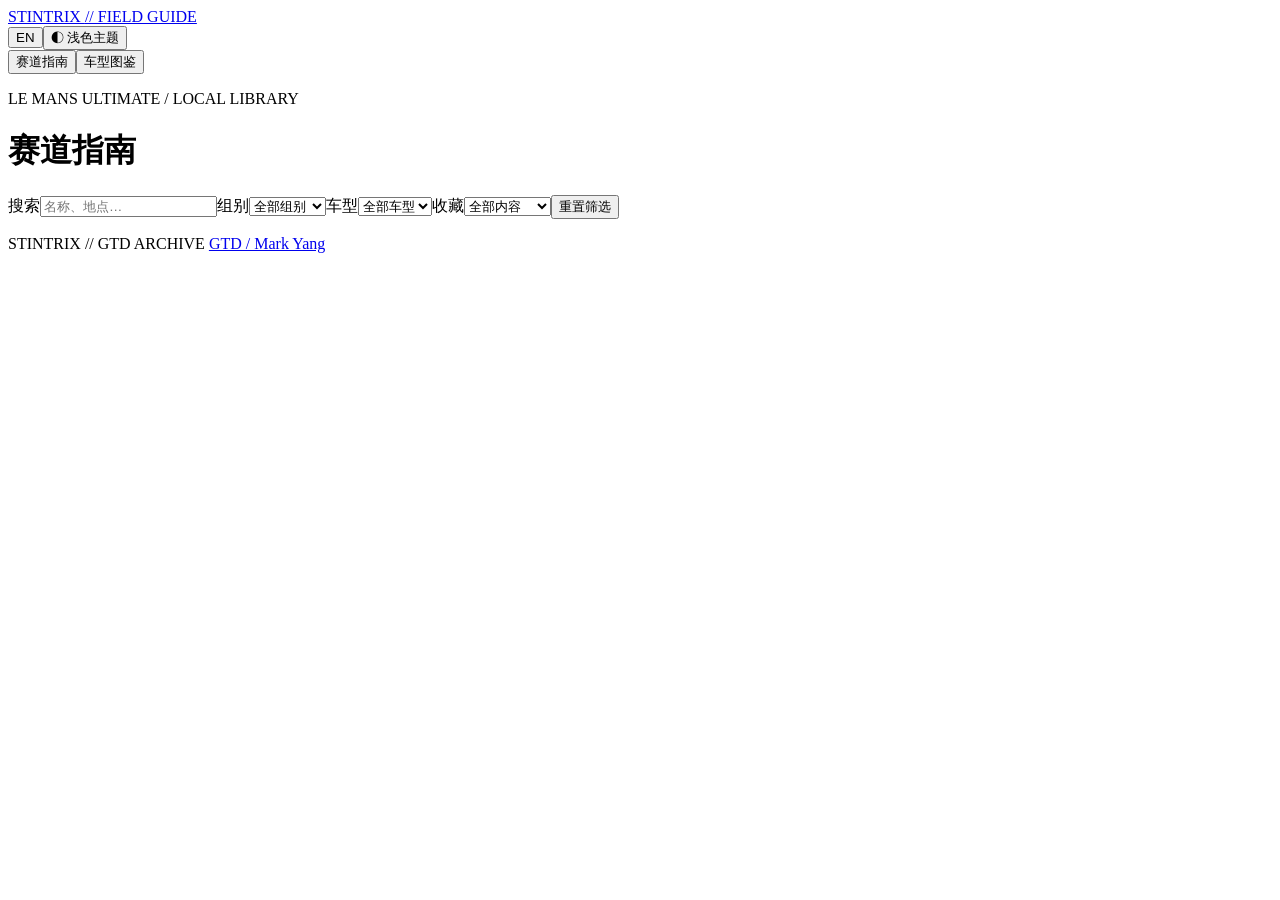
<file: src/guide/index.html>
<!doctype html>
<html lang="zh-CN" data-theme="dark"><head><meta charset="utf-8"><meta name="viewport" content="width=device-width,initial-scale=1"><title>Stintrix · 赛道指南 / 车型图鉴</title><style>/*GUIDE_CSS*/</style></head><body>
<header class="shell-header"><a class="brand" href="#view=tracks">STINTRIX <span>// FIELD GUIDE</span></a><div class="header-actions"><button id="language" type="button">EN</button><button id="theme" type="button">◐ 浅色主题</button></div></header>
<main><nav aria-label="资料分类"><button data-action="view" data-key="tracks">赛道指南</button><button data-action="view" data-key="cars">车型图鉴</button></nav>
<div class="hero"><p class="eyebrow">LE MANS ULTIMATE / LOCAL LIBRARY</p><h1 id="title">赛道指南</h1><p id="intro"></p><p id="version" class="muted"></p></div>
<section class="filters"><label><span id="search-label">搜索</span><input id="search" type="search" placeholder="名称、地点…" autocomplete="off"></label><label><span id="class-label">组别</span><select id="class"><option value="">全部组别</option><option>LMGT3</option><option>Hypercar</option></select></label><label><span id="car-label">车型</span><select id="car"><option value="">全部车型</option></select></label><label><span id="favorites-label">收藏</span><select id="favorites"><option value="">全部内容</option><option value="tracks">收藏的赛道</option><option value="cars">收藏的车型</option></select></label><button id="reset" type="button">重置筛选</button><p id="results" role="status" aria-live="polite"></p><p id="storage-note" role="status" hidden></p></section>
<section id="selection" class="selection" hidden><div id="selected"></div><div class="actions"><button id="compare" class="primary" type="button" disabled>并排对比</button><button id="clear" type="button">清空对比</button></div><p id="feedback" role="status" aria-live="polite"></p></section>
<div id="cards" class="cards"></div><p id="empty" class="empty" hidden>没有匹配的资料</p>
<footer>STINTRIX // GTD ARCHIVE <span id="attribution"></span><a href="https://github.com/MarkYang44/GTD" target="_blank" rel="noopener noreferrer">GTD / Mark Yang</a></footer></main>
<dialog id="comparison"><header><h2 id="compare-title">并排对比</h2><button id="close" type="button">关闭</button></header><div id="compare-grid" class="compare-grid"></div></dialog>
<script id="guide-data" type="application/json">/*GUIDE_DATA*/</script><script>window.StintrixGuidePalettes=/*GUIDE_PALETTES*/;</script><script>/*GUIDE_SCRIPT*/</script></body></html>
</file>
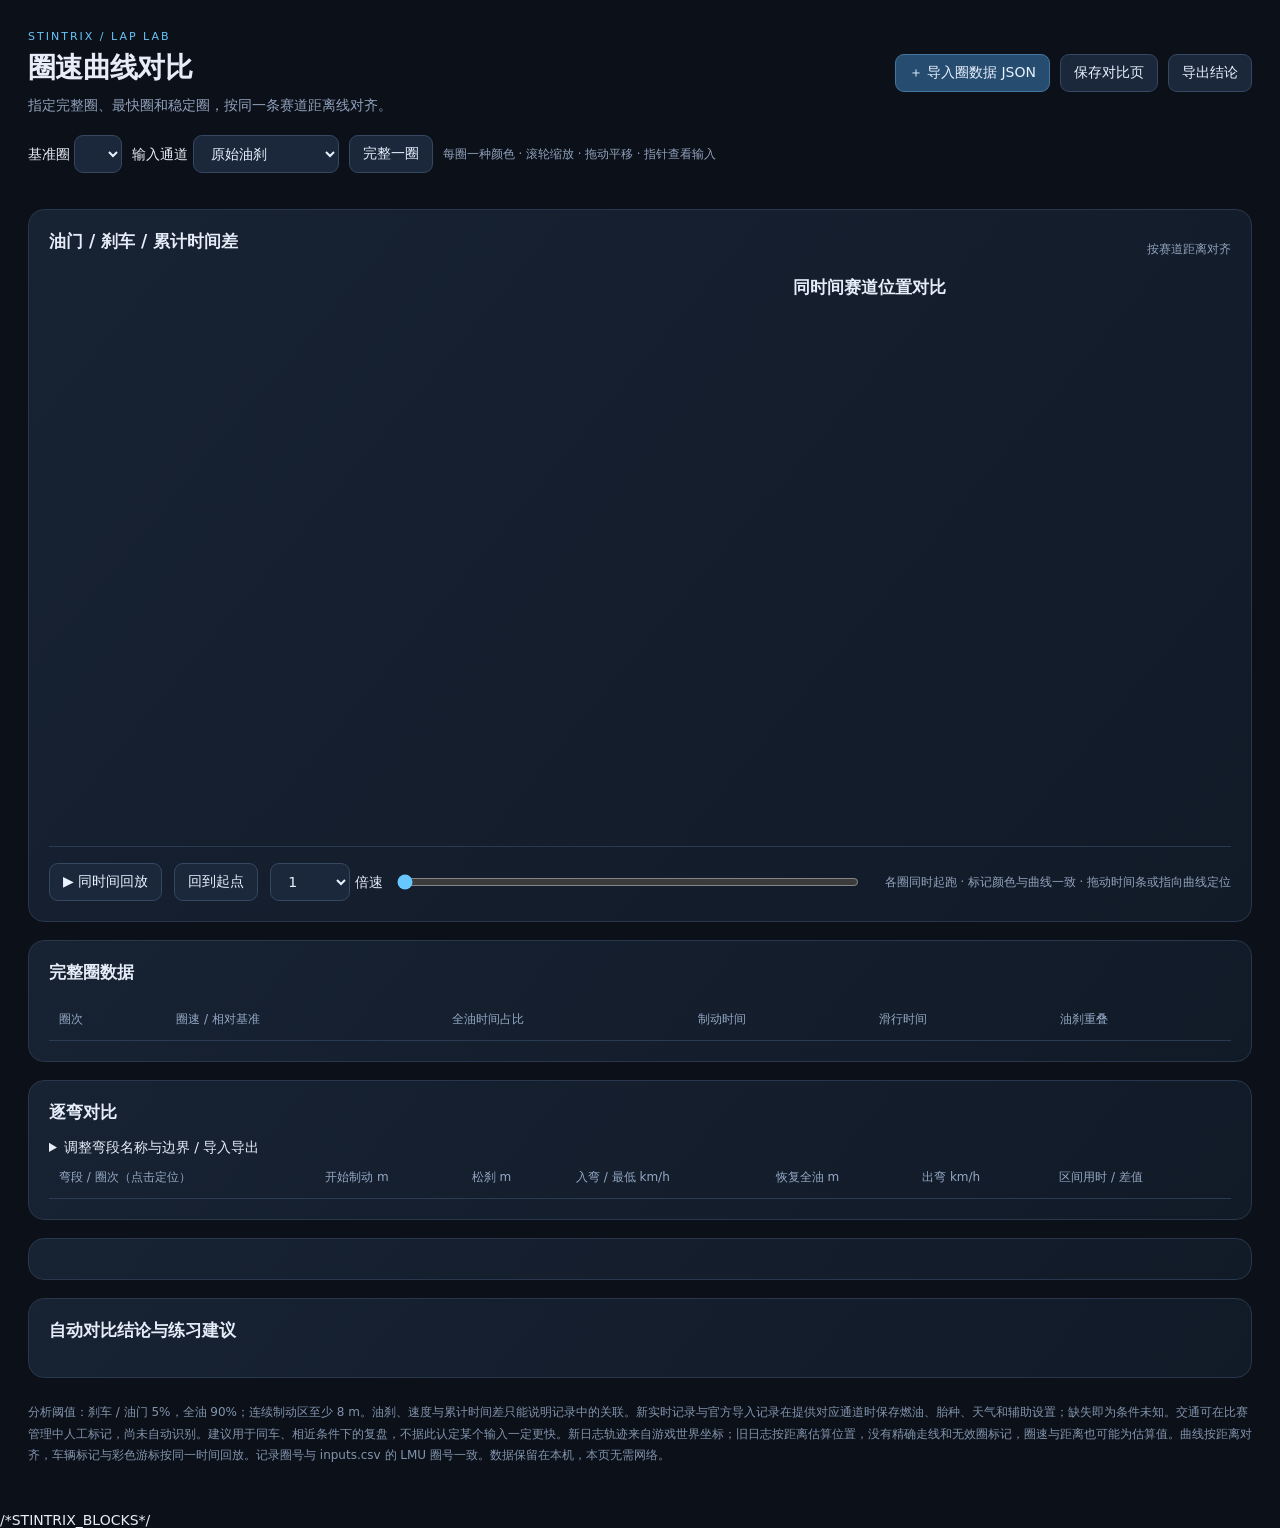
<file: src/compare.html>
<!doctype html>
<html lang="zh-CN">
<meta charset="utf-8"><meta name="viewport" content="width=device-width,initial-scale=1">
<title>Stintrix · 圈速曲线对比</title>
<script>/*INTERFACE_THEME_JS*/</script>
<style>
*{box-sizing:border-box}body{margin:0;background:#0b1019;color:#e6edf8;font:14px system-ui,"Microsoft YaHei",sans-serif}main{max-width:1480px;margin:auto;padding:30px 28px 45px}header{display:flex;align-items:center;justify-content:space-between;gap:20px}h1{font-size:28px;letter-spacing:-.7px;margin:6px 0 10px}h2{font-size:17px;margin:0 0 15px}p{line-height:1.8;margin:8px 0}small,.muted{color:#91a2bc}.eyebrow{font-size:11px;letter-spacing:2px;color:#68c4fa}button,select,.file-button{border:1px solid #354761;border-radius:9px;padding:9px 13px;background:#1b283b;color:#eaf2ff;font:inherit;cursor:pointer}button:hover,.file-button:hover{background:#283c55}button:disabled{opacity:.35;cursor:default}.primary{background:#264c70;border-color:#44769f}.actions,.toolbar{display:flex;gap:10px;align-items:center;flex-wrap:wrap}.toolbar{margin-top:20px}input[type=file]{position:absolute;width:1px;height:1px;opacity:0;pointer-events:none}input{accent-color:#67c7ff}.card{border:1px solid #28374b;border-radius:16px;background:linear-gradient(130deg,#172233,#111a27);padding:20px;margin-top:18px}.lap-list{display:grid;grid-template-columns:repeat(auto-fit,minmax(260px,1fr));gap:12px;margin-top:18px}.lap-card{border:1px solid #32425a;background:#141e2d;border-radius:12px;padding:14px;border-left:3px solid var(--lap)}.lap-title{font-size:15px;font-weight:650;display:flex;gap:8px;align-items:center}.lap-time{font-size:27px;font-weight:700;font-variant-numeric:tabular-nums;margin:8px 0}.tag{display:inline-block;border:1px solid #38516b;border-radius:6px;padding:2px 6px;font-size:11px;margin-right:5px}.positive{color:#ffab9c}.negative{color:#70e2bc}.chart-head{display:flex;justify-content:space-between;align-items:center;gap:12px;margin-bottom:8px}canvas{width:100%;height:510px;display:block;touch-action:none}#readout{min-height:42px;line-height:1.8;font-variant-numeric:tabular-nums}.warning{color:#f3c57f;background:#322919;border:1px solid #59452a;border-radius:9px;padding:10px 13px;margin-top:14px;line-height:1.7}.empty{padding:40px;text-align:center;color:#9faec4}table{width:100%;border-collapse:collapse;font-variant-numeric:tabular-nums}td,th{text-align:left;padding:12px 10px;border-bottom:1px solid #2b3b51}th{font-size:12px;color:#94a8c4;font-weight:500}.table-wrap{overflow:auto}.insight{border-left:3px solid var(--lap);padding-left:14px;margin:18px 0}.insight h3{font-size:15px;margin:0 0 8px}.insight li{line-height:1.8;margin:7px 0}footer{color:#8294ad;line-height:1.8;margin-top:24px;font-size:12px}a{color:#78c9fa}@media(max-width:700px){main{padding:18px 12px}header{display:block}h1{font-size:23px}.card{padding:14px}canvas{height:510px}.chart-head{align-items:flex-start}}
.map-calibration input[type=number]{background:#101a28;color:#eef4ff;border:1px solid #344660;border-radius:7px;padding:7px}#reference{max-width:100%}.toolbar>label{max-width:100%;min-width:0}.table-wrap{max-width:100%}</style>
<style>.chart-map{display:grid;grid-template-columns:minmax(0,1.65fr) minmax(300px,1fr);gap:22px}.map-pane h2{margin:0 0 8px}#track-map{height:360px}#map-mode,#map-source{font-size:12px;line-height:1.7;margin:6px 0 12px}#map-source{min-height:44px}.map-row{line-height:1.7;font-size:12px;margin:8px 0;font-variant-numeric:tabular-nums}.replay{display:flex;flex-wrap:wrap;gap:12px;align-items:center;margin-top:18px;padding-top:16px;border-top:1px solid #2a3a51}.replay input{min-width:160px;flex:1}#replay-time{font-variant-numeric:tabular-nums;font-size:12px;color:#a1b5cf}@media(max-width:1000px){.chart-map{grid-template-columns:1fr}}</style>
<main>
<header><div><div class="eyebrow">STINTRIX / LAP LAB</div><h1>圈速曲线对比</h1><div class="muted" id="context">指定完整圈、最快圈和稳定圈，按同一条赛道距离线对齐。</div></div>
<div class="actions"><label class="file-button primary" for="files">＋ 导入圈数据 JSON</label><input id="files" type="file" accept=".json" multiple><button id="save-page">保存对比页</button><button id="save-notes">导出结论</button></div></header>
<div class="toolbar"><label>基准圈 <select id="reference"></select></label><label>输入通道 <select id="channel"><option value="raw">原始油刹</option><option value="filtered">游戏过滤后油刹</option></select></label><button id="reset">完整一圈</button><small>每圈一种颜色 · 滚轮缩放 · 拖动平移 · 指针查看输入</small></div>
<div id="message" role="status"></div><div id="laps" class="lap-list"></div>
<section class="card"><div class="chart-head"><h2>油门 / 刹车 / 累计时间差</h2><small id="axis-note">按赛道距离对齐</small></div><div class="chart-map"><div><canvas id="chart"></canvas><div id="readout" class="muted"></div></div><aside class="map-pane"><h2>同时间赛道位置对比</h2><div id="map-mode" class="muted"></div><canvas id="track-map" aria-label="各圈车辆位置与领先距离"></canvas><div id="map-states"></div><div id="map-source" class="muted"></div></aside></div><div class="replay"><button id="replay-play">▶ 同时间回放</button><button id="replay-start">回到起点</button><label><select id="replay-speed"><option>0.25</option><option>0.5</option><option selected>1</option><option>2</option><option>4</option></select> 倍速</label><input id="replay-seek" type="range" min="0" max="1" value="0" step="0.001"><span id="replay-time"></span><small>各圈同时起跑 · 标记颜色与曲线一致 · 拖动时间条或指向曲线定位</small></div></section>
<section class="card"><h2>完整圈数据</h2><div class="table-wrap"><table><thead><tr><th>圈次</th><th>圈速 / 相对基准</th><th>全油时间占比</th><th>制动时间</th><th>滑行时间</th><th>油刹重叠</th></tr></thead><tbody id="metrics"></tbody></table></div></section>
<section class="card"><h2>逐弯对比</h2><p class="muted" id="corner-source"></p><details><summary>调整弯段名称与边界 / 导入导出</summary><p class="muted">自动编号不是官方弯号。单位为米，按顺序且不重叠，满足 start &lt; apex &lt; end。可改成自己的弯名。</p><textarea id="corner-editor" aria-label="弯段定义 JSON" style="width:100%;height:145px;background:#101a28;color:#dce6f7;border:1px solid #344660;border-radius:8px"></textarea><div class="toolbar"><button id="corner-apply">应用弯段</button><button id="corner-auto">恢复自动识别</button><button id="corner-export">导出弯段</button><label class="file-button" for="corner-file">导入弯段</label><input id="corner-file" type="file" accept=".json"></div><p id="corner-error" class="muted"></p></details><div class="table-wrap"><table><thead><tr><th>弯段 / 圈次（点击定位）</th><th>开始制动 m</th><th>松刹 m</th><th>入弯 / 最低 km/h</th><th>恢复全油 m</th><th>出弯 km/h</th><th>区间用时 / 差值</th></tr></thead><tbody id="corner-metrics"></tbody></table></div></section>
<section class="card" id="vehicle-panel"></section>
<section class="card"><h2>自动对比结论与练习建议</h2><div id="insights"></div></section>
<footer>分析阈值：刹车 / 油门 5%，全油 90%；连续制动区至少 8 m。油刹、速度与累计时间差只能说明记录中的关联。新实时记录与官方导入记录在提供对应通道时保存燃油、胎种、天气和辅助设置；缺失即为条件未知。交通可在比赛管理中人工标记，尚未自动识别。建议用于同车、相近条件下的复盘，不据此认定某个输入一定更快。新日志轨迹来自游戏世界坐标；旧日志按距离估算位置，没有精确走线和无效圈标记，圈速与距离也可能为估算值。曲线按距离对齐，车辆标记与彩色游标按同一时间回放。记录圈号与 inputs.csv 的 LMU 圈号一致。数据保留在本机，本页无需网络。</footer>
</main>
/*STINTRIX_BLOCKS*/
<script type="module" data-stintrix-main>
/*DATA_VIEW_JS*/
/*TRACK_VIEW_JS*/
/*VEHICLE_VIEW_JS*/
const initial=/*LAP_DATA*/null;
const palette=['#69b8ff','#ffb86b','#c99aff','#67e3bc','#f28cb3','#f2db73'];
const columns=['distance_m','lap_time_s','throttle','brake','filtered_throttle','filtered_brake','speed_kmh'];
const $=s=>document.querySelector(s),canvas=$('#chart'),ctx=canvas.getContext('2d'),back=document.createElement('canvas'),bg=back.getContext('2d');
let laps=[],chosen=new Set(),referenceId='',left=0,right=1,cursor=null,drag=null,notes='',analysisCache=new Map(),framePending=false;
let replayTime=0,replayMax=1,replayPlaying=false,replayTick=0,cornerDefinitions=null,cornerKey='',cornerSections=[];
const trackView=new InputScopeTrack.View($('#track-map'),$('#map-mode'),$('#map-source'));
const vehicleView=new InputScopeVehicle.View($('#vehicle-panel'),d=>{if(!base())return;replayPlaying=false;$('#replay-play').textContent='▶ 同时间回放';replayTime=valueAt(base(),d)[1];drawCursor()});
const minute=t=>Math.floor(t/60)+':'+(t%60).toFixed(3).padStart(6,'0');
const label=v=>'第 '+v.lap.number+' 圈 · '+v.session.vehicle;
const day=v=>(v.session.started_utc||'未知时间').replace('T',' ').replace(/\.\d+.*$/,' UTC');
function validateLap(v){
 if(!v||v.format!=='inputscope.fastest-lap'||v.version!==1||!v.session||!v.lap||JSON.stringify(v.data_columns)!==JSON.stringify(columns))throw Error('不是支持的 InputScope 圈数据文件');
 if(!Number.isInteger(v.lap.number)||v.lap.number<0||!Number.isInteger(v.lap.sample_count)||v.lap.sample_count<3||!Number.isFinite(v.lap.time_s)||v.lap.time_s<=0||!Number.isFinite(v.lap.track_length_m)||v.lap.track_length_m<=100||!Array.isArray(v.data)||v.data.length<3||v.data.length>2000000)throw Error('圈速、距离或采样数据无效');
 let t=-1,d=-1;
 for(const r of v.data){if(!Array.isArray(r)||r.length!==7||!r.every(Number.isFinite)||r[0]<d||r[1]<=t||r[0]<0||r[0]>v.lap.track_length_m+.1||r[1]>v.lap.time_s+.1||r.slice(2,6).some(x=>x<-.01||x>1.01)||r[6]<0)throw Error('采样值或顺序无效');d=r[0];t=r[1]}
 if(v.data[0][0]>.1||v.data[0][1]>.001||Math.abs(v.data.at(-1)[0]-v.lap.track_length_m)>.1||Math.abs(v.data.at(-1)[1]-v.lap.time_s)>.001)throw Error('缺少完整圈边界');
 if(v.trajectory!=null){const p=v.trajectory;if(JSON.stringify(p.columns)!==JSON.stringify(['lap_time_s','distance_m','world_x_m','world_z_m'])||!Array.isArray(p.points)||p.points.length<3||p.points.length>500000)throw Error('赛道坐标格式无效');let time=-1,distance=-1;for(const r of p.points){if(!Array.isArray(r)||r.length!==4||!r.every(Number.isFinite)||r[0]<=time||r[0]<0||r[0]>v.lap.time_s+.001||r[1]<distance||r[1]<0||r[1]>v.lap.track_length_m+.1||Math.abs(r[2])>(p.source==='gps_mercator_m'?2.1e7:1e7)||Math.abs(r[3])>(p.source==='gps_mercator_m'?2.1e7:1e7))throw Error('赛道坐标或时间顺序无效');time=r[0];distance=r[1]}}
 InputScopeVehicle.validate(v.vehicle_telemetry);
 v.id=String(v.id||v.session.started_utc+':'+v.lap.number);
 for(const k of ['track','vehicle','driver','started_utc'])v.session[k]=String(v.session[k]||'未知').slice(0,200);
 return v;
}
function addLap(v){v=validateLap(v);const old=laps.find(x=>x.id===v.id);if(old)return false;if(laps.length>=6)throw Error('一次最多对比 6 圈；重新打开页面可重选文件');laps.push(v);chosen.add(v.id);return true}
function compatible(a,b){return a.session.track.trim().toLowerCase()===b.session.track.trim().toLowerCase()&&Math.abs(a.lap.track_length_m-b.lap.track_length_m)<=Math.max(30,b.lap.track_length_m*.01)}
function base(){return laps.find(v=>v.id===referenceId)}
function visible(){const b=base();return b?laps.filter(v=>chosen.has(v.id)&&compatible(v,b)):[]}
function color(v){
 const light=['#256897','#995321','#755091','#157448','#9e4069','#78711e'];
 return (globalThis.StintrixTheme?.mode==='light'?light:palette)[laps.indexOf(v)%palette.length];
}
function valueAtTime(v,t){const data=v.data,target=Math.max(0,Math.min(v.lap.time_s,t));let lo=0,hi=data.length-1;while(lo<hi){const m=(lo+hi)>>1;if(data[m][1]<target)lo=m+1;else hi=m}if(!lo)return data[0];const a=data[lo-1],b=data[lo],f=(target-a[1])/Math.max(1e-9,b[1]-a[1]);return a.map((x,k)=>x+(b[k]-x)*f)}
function valueAt(v,d){
 const data=v.data,L=base()?.lap.track_length_m||v.lap.track_length_m,target=d/L*v.lap.track_length_m;
 let lo=0,hi=data.length-1;while(lo<hi){const m=(lo+hi)>>1;if(data[m][0]<target)lo=m+1;else hi=m}
 if(lo===0)return data[0];const a=data[lo-1],b=data[lo],f=Math.max(0,Math.min(1,(target-a[0])/Math.max(.000001,b[0]-a[0])));
 return a.map((x,k)=>x+(b[k]-x)*f);
}
function metrics(v){
 const offset=$('#channel').value==='raw'?2:4,m={full:0,brake:0,coast:0,overlap:0};
 for(let i=0;i<v.data.length-1;i++){const r=v.data[i],dt=v.data[i+1][1]-r[1];if(r[offset]>=.9)m.full+=dt;if(r[offset+1]>=.05)m.brake+=dt;if(r[offset]<.05&&r[offset+1]<.05)m.coast+=dt;if(r[offset]>=.05&&r[offset+1]>=.05)m.overlap+=dt}
 return m;
}
function grid(v){
 const key=v.id+'|'+referenceId+'|'+$('#channel').value;if(analysisCache.has(key))return analysisCache.get(key);
 const L=base().lap.track_length_m,offset=$('#channel').value==='raw'?2:4,step=Math.max(2,L/12000),points=[];
 for(let d=0;d<L;d+=step){const r=valueAt(v,d);points.push({d:d,t:r[1],throttle:r[offset],brake:r[offset+1],speed:r[6]})}
 const r=valueAt(v,L);points.push({d:L,t:r[1],throttle:r[offset],brake:r[offset+1],speed:r[6]});
 const events=[];let current=null;
 for(let i=0;i<points.length;i++){const p=points[i];if(p.brake>=.05){if(!current)current={start:p.d,end:p.d,peak:p.brake};current.end=p.d;current.peak=Math.max(current.peak,p.brake)}else if(current){if(current.end-current.start>=8){current.release=p.d;current.endIndex=i;events.push(current)}current=null}}
 if(current&&current.end-current.start>=8){current.release=L;current.endIndex=points.length-1;events.push(current)}
 for(let i=0;i<events.length;i++){const e=events[i],limit=events[i+1]?.start||L;e.full=null;
  for(let j=e.endIndex;j<points.length&&points[j].d<limit;j++){if(points[j].throttle>=.9&&j+5<points.length&&points.slice(j,j+6).every(p=>p.throttle>=.9)){e.full=points[j].d;break}}}
 const result={points:points,events:events};analysisCache.set(key,result);return result;
}
function cornerStorageKey(){const b=base();return b?'inputscope.corners.v1.'+b.session.track.toLowerCase()+'.'+Math.round(b.lap.track_length_m):''}
function loadCorners(){const b=base();if(!b){cornerSections=[];return}const key=cornerStorageKey();if(key!==cornerKey){cornerKey=key;cornerDefinitions=null;try{const value=JSON.parse(localStorage.getItem(key));if(value)cornerDefinitions=InputScopeLab.validateCorners(value,b.lap.track_length_m)}catch{}}
 cornerSections=cornerDefinitions||InputScopeLab.corners(b,InputScopeTrack.official(b.session.track,b.lap.track_length_m),grid(b).events);
}
function cornerMeasurement(v,c){return InputScopeLab.measure(v,c,(lap,d)=>[d,...valueAt(lap,d).slice(1)],$('#channel').value==='raw'?2:4)}
function seekDistance(d,c=null){const b=base();if(!b)return;replayPlaying=false;$('#replay-play').textContent='▶ 同时间回放';replayTime=valueAt(b,d)[1];cursor=d;if(c){left=Math.max(0,c.start-15);right=Math.min(b.lap.track_length_m,c.end+15)}trackView.selectedCorner=c;trackView.key='';drawBackground();drawCursor()}
trackView.onSeekDistance=d=>seekDistance(d);
function fillCorners(){const b=base(),table=$('#corner-metrics');table.replaceChildren();$('#corner-editor').value=JSON.stringify(cornerSections.map(({name,start,apex,end})=>({name,start:Math.round(start),apex:Math.round(apex),end:Math.round(end)})),null,2);
 $('#corner-source').textContent=!cornerSections.length?'没有足够的轨迹或制动区信息，可手动定义弯段。':cornerDefinitions?'手动弯段 · 点击行可联动地图和曲线。':cornerSections[0].source==='trajectory'?'按实测走线转向曲率自动识别弯段；起点包含进弯制动，终点为下一弯之间的距离中点。':'按轮廓估算弯段或制动区识别；边界和弯心建议手动校准。';
 if(!b)return;const format=x=>x===null?'—':x.toFixed(0);
 for(const c of cornerSections){const ref=cornerMeasurement(b,c);for(const v of visible()){const m=cornerMeasurement(v,c),tr=document.createElement('tr');tr.style.cursor='pointer';tr.dataset.corner=c.name;tr.title='定位到 '+c.name;tr.onclick=()=>seekDistance(c.apex,c);const texts=[c.name+' · 第 '+v.lap.number+' 圈',format(m.brake),format(m.release),m.entry.toFixed(1)+' / '+m.minimum.toFixed(1),format(m.full),m.exit.toFixed(1),m.time.toFixed(3)+' s / '+(v.id===b.id?'基准':(m.time-ref.time>=0?'+':'')+(m.time-ref.time).toFixed(3)+' s')];texts.forEach((text,i)=>{const td=document.createElement('td');td.textContent=text;if(!i)td.style.color=color(v);tr.append(td)});table.append(tr)}}
}
function applyCorners(value){cornerDefinitions=InputScopeLab.validateCorners(value,base().lap.track_length_m);try{localStorage.setItem(cornerStorageKey(),JSON.stringify(cornerDefinitions))}catch{}refresh();$('#corner-error').textContent='弯段已保存到本机浏览器；导出文件可跨浏览器使用。'}
$('#corner-apply').onclick=()=>{try{applyCorners(JSON.parse($('#corner-editor').value))}catch(e){$('#corner-error').textContent=e.message}};
$('#corner-auto').onclick=()=>{cornerDefinitions=null;try{localStorage.removeItem(cornerStorageKey())}catch{}refresh();$('#corner-error').textContent='已恢复自动弯段'};
$('#corner-export').onclick=()=>download('InputScope_corners.json','application/json',JSON.stringify({format:'inputscope.corners',track:base().session.track,length_m:base().lap.track_length_m,corners:cornerSections.map(({name,start,apex,end})=>({name,start,apex,end}))},null,2));
$('#corner-file').onchange=async e=>{try{const v=JSON.parse(await e.target.files[0].text());if(v.format!=='inputscope.corners'||v.track.toLowerCase()!==base().session.track.toLowerCase()||Math.abs(v.length_m-base().lap.track_length_m)>1)throw Error('弯段文件与当前赛道布局不匹配');applyCorners(v.corners)}catch(error){$('#corner-error').textContent=error.message}e.target.value=''};
function segmentTime(v,a,b){return valueAt(v,b)[1]-valueAt(v,a)[1]}
function compareNotes(v,b){
 const delta=v.lap.time_s-b.lap.time_s,out=[];
 out.push('第 '+v.lap.number+' 圈（'+day(v)+'）相对基准 '+(delta>=0?'慢 ':'快 ')+Math.abs(delta).toFixed(3)+' s。');
 if(v.session.vehicle!==b.session.vehicle){out.push('车辆不同：仅展示曲线与时间差，不生成驾驶改进建议。');return out}
 if(v.lap.lap_invalidated||b.lap.lap_invalidated||v.lap.in_pits||b.lap.in_pits){out.push('至少一圈带有无效或进站标记：仅展示完整记录的曲线、地图和数值差异，不生成驾驶改进建议。');return out}
 if(v.lap.validity!=='verified'||b.lap.validity!=='verified')out.push('至少一圈来自旧记录，游戏有效性未验证；圈速和制动点比较需结合原始复盘。');
 const conditions=[],a=v.native_context?.channels,z=b.native_context?.channels,unknown=[];
 const rules={fuel_l:[2,'起始燃油'],tyre_compound:[0,'胎种'],track_temp_c:[5,'赛道温度'],wetness:[.1,'湿度'],tc_level:[0,'TC 级别'],abs_level:[0,'ABS 级别']};
 for(const [k,[t,label]] of Object.entries(rules)){const x=v.conditions?.[k],y=b.conditions?.[k];if(Number.isFinite(x)&&Number.isFinite(y)){if(Math.abs(x-y)>t)conditions.push(label)}else unknown.push(label)}
 if(a&&z){const first=(c,n)=>c[n]?.data?.[0]?.[1];for(const [name,threshold,label] of [['Fuel Level',2,'起始燃油'],['Track Temperature',5,'赛道温度'],['Minimum Path Wetness',.1,'赛道湿度']]){const x=first(a,name),y=first(z,name);if(Number.isFinite(x)&&Number.isFinite(y)&&Math.abs(x-y)>threshold)conditions.push(label)}for(const name of ['TyresCompound','TCLevel','ABSLevel']){const x=first(a,name),y=first(z,name);if(x!==undefined&&y!==undefined&&x!==y)conditions.push(name)}}
 if(conditions.length){out.push('记录条件存在差异：'+conditions.join(' / ')+'。保留逐弯数值对比，暂不自动推断驾驶改进方向。');return out}
 if(unknown.length)out.push('条件未知：'+unknown.join(' / ')+'；下方建议是待复盘的线索，不能直接归因于操作。');
 if(delta<=.05){out.push(delta<-.05?'这圈比所选基准更快，可将它设为基准再观察其他圈。':'两圈总耗时接近，先检查局部差异与可重复性，不由单圈差异下结论。');return out}
 const L=b.lap.track_length_m,parts=cornerSections.map(c=>({a:c.start,z:c.end,name:c.name,loss:segmentTime(v,c.start,c.end)-segmentTime(b,c.start,c.end)}));
 parts.sort((a,z)=>z.loss-a.loss);
 if(parts[0]?.loss>.03)out.push('最大区间时间损失在 '+parts[0].name+'（'+parts[0].a.toFixed(0)+'–'+parts[0].z.toFixed(0)+' m），较基准多用 '+parts[0].loss.toFixed(3)+' s。边界来自走线识别或手动设置，并非游戏官方分段。');
 const referenceEvents=grid(b).events,events=grid(v).events,used=new Set(),suggestions=[];
 for(const e of referenceEvents){let match=null,index=-1,bestDistance=Infinity;events.forEach((q,i)=>{const distance=Math.abs(q.start-e.start);if(!used.has(i)&&distance<bestDistance&&distance<Math.max(60,L*.035)){match=q;index=i;bestDistance=distance}});
  if(!match)continue;used.add(index);const a=Math.max(0,Math.min(e.start,match.start)-30),z=Math.min(L,Math.max(e.release,match.release,(e.full||0),(match.full||0))+40),loss=segmentTime(v,a,z)-segmentTime(b,a,z);
  if(loss<=.03)continue;
  const early=e.start-match.start,recovery=match.full!==null&&e.full!==null?match.full-e.full:0;
  if(early>10)suggestions.push({loss:loss,text:e.start.toFixed(0)+' m 附近：比基准提前约 '+early.toFixed(0)+' m 刹车，此制动/出弯区间多用 '+loss.toFixed(3)+' s。优先复盘是否过早收油或制动；在相近条件、车辆稳定的前提下再小幅测试制动位置，别直接照抄更晚刹车点。'});
  else if(early< -10)suggestions.push({loss:loss,text:e.start.toFixed(0)+' m 附近：比基准晚约 '+(-early).toFixed(0)+' m 刹车，但该区间仍多用 '+loss.toFixed(3)+' s。检查是否为晚刹牺牲了入弯姿态或出弯回油；晚刹本身不代表更快。'});
  if(recovery>10)suggestions.push({loss:loss,text:e.release.toFixed(0)+' m 后：恢复到 90% 油门比基准晚约 '+recovery.toFixed(0)+' m。对照这一段的出弯姿态、方向与抓地，尝试更连贯地回油，而不是直接更早踩满。'});
 }
 suggestions.sort((a,z)=>z.loss-a.loss);out.push(...suggestions.slice(0,3).map(x=>x.text));
 const own=metrics(v),ref=metrics(b);
 if(own.coast-ref.coast>.3)out.push('全圈滑行时间比基准多 '+(own.coast-ref.coast).toFixed(2)+' s（油门、刹车均低于 5%）。重点检查高损失区间的等待阶段，区分必要稳定车身与可缩短的空档。');
 if(own.overlap-ref.overlap>.3)out.push('油刹重叠比基准多 '+(own.overlap-ref.overlap).toFixed(2)+' s。核对是否有无意识带刹；如果是主动左脚制动，此项不能单独判为错误。');
 if(!suggestions.length&&own.coast-ref.coast<=.3)out.push('当前油刹数据没有形成明确的单一改进指向；先复盘上面的高损失区间，并结合走线、车身姿态和交通再判断。');
 return out;
}
function message(text){$('#message').className=text?'warning':'';$('#message').textContent=text}
function fillList(){
 const ref=$('#reference');ref.replaceChildren();$('#laps').replaceChildren();
 for(const v of laps){const option=document.createElement('option');option.value=v.id;option.textContent=minute(v.lap.time_s)+' · '+label(v)+' · '+day(v);ref.append(option);
  const card=document.createElement('div');card.className='lap-card';card.style.setProperty('--lap',color(v));
  const title=document.createElement('label');title.className='lap-title';const checkbox=document.createElement('input');checkbox.type='checkbox';checkbox.checked=chosen.has(v.id);checkbox.onchange=()=>{if(checkbox.checked)chosen.add(v.id);else if(v.id===referenceId){checkbox.checked=true;return}else chosen.delete(v.id);refresh()};title.append(checkbox,document.createTextNode(label(v)));
  const time=document.createElement('div');time.className='lap-time';time.style.color=color(v);time.textContent=minute(v.lap.time_s);
  const details=document.createElement('div');details.className='muted';details.textContent=v.session.track+' · '+v.session.driver+' · '+day(v);
  const validity=document.createElement('p');validity.className='muted';validity.textContent=(v.lap.lap_invalidated||v.lap.in_pits?'完整记录 / '+[v.lap.lap_invalidated?'无效标记':'',v.lap.in_pits?'进站标记':''].filter(Boolean).join(' / '):v.lap.validity==='verified'?'已记录有效性 / 无进站':v.native_context?'官方日志：有效性未验证':'旧日志：有效性未验证')+' · '+v.lap.sample_count.toLocaleString()+' 样本';
  if(v.reference_kind==='selected'){const tag=document.createElement('p');tag.className='muted';tag.textContent='指定完整圈 · 第 '+v.lap.number+' 圈';card.append(tag)}
  if(v.native_context){const context=document.createElement('p');context.className='muted';context.textContent='官方日志附加通道：'+Object.keys(v.native_context.channels||{}).join(' / ');card.append(context)}if(v.reference_kind==='stable'){const t=document.createElement('p');t.className='muted';t.textContent='典型稳定圈 · '+v.stability.count+' 圈 · σ '+v.stability.std.toFixed(3)+' s';card.append(t)}if(v.actions){const t=document.createElement('p');t.className='muted';const a=v.actions[$('#channel').value];t.textContent='松刹 '+(a.brake_release_pct_s?.toFixed(1)||'—')+' %/s · 转向修正 '+a.steering_corrections+' · 收油 '+a.throttle_lifts;card.append(t)}card.append(title,time,details,validity);$('#laps').append(card);
 }
 ref.value=referenceId;
}
function refresh(resetRange=false){
 const b=base();$('#save-page').disabled=!laps.length;$('#save-notes').disabled=!laps.length;
 if(!b){$('#metrics').replaceChildren();$('#insights').textContent='导入至少一圈查看单圈数据，导入两圈同赛道、同车辆的完整圈后自动生成对比结论。';$('#readout').textContent='暂时没有可比较的完整圈。';message(initial?.status==='no_complete_lap'?'该场次没有可导出的完整有效圈；残缺圈、无效圈、进站圈不会替代最快圈。':'');notes='';setupReplay(true);drawBackground();return}
 chosen.add(b.id);loadCorners();if(resetRange){left=0;right=b.lap.track_length_m;cursor=null}fillList();
 const active=visible(),warnings=[];
 if(laps.some(v=>chosen.has(v.id)&&!compatible(v,b)))warnings.push('不同赛道或圈长差异过大：相应圈已从本次图表与分析中排除。');
 if(active.some(v=>v.session.vehicle!==b.session.vehicle))warnings.push('包含不同车辆：可以查看曲线，但不生成跨车型驾驶建议。');
 if(active.some(v=>v.lap.validity!=='verified'))warnings.push('旧日志圈的游戏有效性未验证，边界圈速为近似值。');
 if(active.some(v=>v.lap.validity==='verified'&&v.lap.timing_source!=='game_lap_start'))warnings.push('圈边界计时为采样估算，并非游戏官方圈速。');
 const estimated=active.some(v=>v.lap.distance_source!=='game_track_length');
 if(estimated)warnings.push('距离来自旧日志估算：按全圈比例对齐起终点，制动点米数为近似值。');
 message(warnings.join(' '));$('#context').textContent=b.session.track+' · 基准 '+label(b)+' · '+minute(b.lap.time_s);$('#axis-note').textContent=(estimated?'估算距离 / ':'赛道距离 / ')+b.lap.track_length_m.toFixed(0)+' m';
 $('#metrics').replaceChildren();$('#insights').replaceChildren();
 const report=['STINTRIX 圈速对比',b.session.track+' / '+b.session.vehicle,'基准：'+label(b)+' / '+day(b)+' / '+minute(b.lap.time_s),...warnings];
 for(const v of active){const m=metrics(v),delta=v.lap.time_s-b.lap.time_s,tr=document.createElement('tr');
  const values=[label(v)+' · '+day(v),minute(v.lap.time_s)+' / '+(v.id===b.id?'基准':(delta>=0?'+':'')+delta.toFixed(3)+' s'),(m.full/v.lap.time_s*100).toFixed(1)+'%',m.brake.toFixed(2)+' s',m.coast.toFixed(2)+' s',m.overlap.toFixed(2)+' s'];
  values.forEach((text,i)=>{const td=document.createElement('td');td.textContent=text;if(i===0)td.style.color=color(v);tr.append(td)});$('#metrics').append(tr);
  if(v.id===b.id)continue;const block=document.createElement('div');block.className='insight';block.style.setProperty('--lap',color(v));const h=document.createElement('h3');h.textContent=label(v)+' / '+day(v);const ul=document.createElement('ul'),conclusions=compareNotes(v,b);conclusions.forEach(text=>{const li=document.createElement('li');li.textContent=text;ul.append(li)});block.append(h,ul);$('#insights').append(block);report.push('',h.textContent,...conclusions);
 }
 if(active.length===1){const m=metrics(b);$('#insights').textContent='已提取第 '+b.lap.number+' 圈：全油 '+(m.full/b.lap.time_s*100).toFixed(1)+'%，制动 '+m.brake.toFixed(2)+' s，滑行 '+m.coast.toFixed(2)+' s。再导入一场兼容记录即可自动对比；只有单圈时不推断最佳制动点。';report.push($('#insights').textContent)}
 report.push('','以上为输入与计时数据的关联分析。燃油、轮胎、天气仅在官方导入日志提供对应通道时可查，交通仍未记录；坐标轨迹只在新日志中可用，旧日志位置为距离映射估算。');notes=report.join('\n');fillCorners();setupReplay(resetRange);drawBackground();
}
function drawBackground(){
 const w=Math.max(300,canvas.clientWidth),h=510,dpr=devicePixelRatio||1;canvas.width=back.width=Math.round(w*dpr);canvas.height=back.height=h*dpr;bg.setTransform(dpr,0,0,dpr,0,0);bg.fillStyle=(globalThis.StintrixTheme?.color('CARD')||'#101a28');bg.fillRect(0,0,w,h);bg.font='12px system-ui';
 const b=base();if(!b){bg.fillStyle=(globalThis.StintrixTheme?.color('MUTED')||'#8ea3bd');bg.fillText('导入完整圈文件后，曲线将在这里显示。',35,70);drawCursor();return}
 const x0=60,x1=w-20,range=right-left,active=visible();
 for(const lane of [0,1]){const top=30+lane*170,bottom=top+120;bg.fillStyle=(globalThis.StintrixTheme?.color('FG')||'#bbcbdf');bg.fillText(lane===0?'THROTTLE / 油门':'BRAKE / 刹车',x0,top-10);
  for(const percent of [0,50,100]){const y=bottom-percent/100*120;bg.strokeStyle=(globalThis.StintrixTheme?.color('FIELD')||'#24354b');bg.beginPath();bg.moveTo(x0,y);bg.lineTo(x1,y);bg.stroke();bg.fillStyle=(globalThis.StintrixTheme?.color('MUTED')||'#8397b2');bg.fillText(percent+'%',15,y+4)}
  for(const v of active){const offset=($('#channel').value==='raw'?2:4)+lane,L=b.lap.track_length_m,scale=L/v.lap.track_length_m;bg.strokeStyle=color(v);bg.lineWidth=v.id===b.id?2:1.6;bg.beginPath();let lastBucket=-Infinity,min=0,max=0,first=true;
   const emit=()=>{const x=x0+lastBucket;if(first){bg.moveTo(x,bottom-min*120);first=false}else bg.lineTo(x,bottom-min*120);bg.lineTo(x,bottom-max*120)};
   for(const r of v.data){const d=r[0]*scale;if(d<left)continue;if(d>right)break;const bucket=Math.floor((d-left)/range*(x1-x0)),value=Math.max(0,Math.min(1,r[offset]));if(bucket!==lastBucket){if(lastBucket!==-Infinity)emit();lastBucket=bucket;min=max=value}else{min=Math.min(min,value);max=Math.max(max,value)}}if(lastBucket!==-Infinity)emit();bg.stroke();
  }
 }
 let maxDelta=.1;for(const v of active){for(const p of grid(v).points)maxDelta=Math.max(maxDelta,Math.abs(p.t-valueAt(b,p.d)[1]))}
 const mid=435,half=35;bg.fillStyle=(globalThis.StintrixTheme?.color('FG')||'#b8c9e0');bg.fillText('累计时间差 / 正值较慢',x0,380);bg.strokeStyle=(globalThis.StintrixTheme?.color('EDGE')||'#2d415b');bg.beginPath();bg.moveTo(x0,mid);bg.lineTo(x1,mid);bg.stroke();bg.fillStyle=(globalThis.StintrixTheme?.color('MUTED')||'#8397b2');bg.fillText('+'+maxDelta.toFixed(2)+'s',4,402);bg.fillText('0',35,439);bg.fillText('-'+maxDelta.toFixed(2)+'s',4,473);
 for(const v of active){bg.strokeStyle=color(v);bg.lineWidth=1.6;bg.beginPath();let begun=false;for(const p of grid(v).points){if(p.d<left||p.d>right)continue;const x=x0+(p.d-left)/range*(x1-x0),y=mid-(p.t-valueAt(b,p.d)[1])/maxDelta*half;if(!begun){bg.moveTo(x,y);begun=true}else bg.lineTo(x,y)}bg.stroke()}
 bg.fillStyle=(globalThis.StintrixTheme?.color('MUTED')||'#8397b2');for(let i=0;i<6;i++){const d=left+range*i/5,text=d.toFixed(0)+' m';bg.fillText(text,Math.min(w-bg.measureText(text).width-4,x0+(x1-x0)*i/5-14),500)}drawCursor();
}
function drawCursor(){ctx.setTransform(1,0,0,1,0,0);ctx.drawImage(back,0,0);const b=base();if(!b){renderPositions();return}const dpr=devicePixelRatio||1,w=canvas.clientWidth;ctx.setTransform(dpr,0,0,dpr,0,0);
 const read=$('#readout');read.replaceChildren(document.createTextNode('同一起跑后 '+replayTime.toFixed(3)+' s'));
 for(const v of visible()){const r=valueAtTime(v,replayTime),o=$('#channel').value==='raw'?2:4,d=r[0]/v.lap.track_length_m*b.lap.track_length_m,x=60+(d-left)/(right-left)*(w-80);if(d>=left&&d<=right){ctx.strokeStyle=color(v)+'99';ctx.lineWidth=1;ctx.setLineDash([4,4]);ctx.beginPath();ctx.moveTo(x,22);ctx.lineTo(x,477);ctx.stroke();ctx.setLineDash([])}const span=document.createElement('span');span.style.color=color(v);span.textContent='　● 第 '+v.lap.number+' 圈 '+minute(r[1])+' · 油门 '+(r[o]*100).toFixed(1)+'% · 刹车 '+(r[o+1]*100).toFixed(1)+'% · '+r[6].toFixed(1)+' km/h';read.append(span)}renderPositions();
}
function cursorFrame(){if(framePending)return;framePending=true;requestAnimationFrame(()=>{framePending=false;drawCursor()})}
canvas.onpointerdown=e=>{if(!base())return;drag=[e.clientX,left,right];canvas.setPointerCapture(e.pointerId)};
canvas.onpointerup=()=>drag=null;
canvas.onpointermove=e=>{if(!base())return;const L=base().lap.track_length_m;if(drag){const shift=(e.clientX-drag[0])/(canvas.clientWidth-80)*(drag[2]-drag[1]);left=Math.max(0,Math.min(L-(drag[2]-drag[1]),drag[1]-shift));right=left+drag[2]-drag[1];drawBackground()}else{replayPlaying=false;$('#replay-play').textContent='▶ 同时间回放';cursor=Math.max(left,Math.min(right,left+(e.offsetX-60)/(canvas.clientWidth-80)*(right-left)));replayTime=valueAt(base(),cursor)[1];cursorFrame()}};
canvas.addEventListener('wheel',e=>{if(!base())return;e.preventDefault();const L=base().lap.track_length_m,f=Math.max(0,Math.min(1,(e.offsetX-60)/(canvas.clientWidth-80))),d=left+f*(right-left),span=Math.max(20,Math.min(L,(right-left)*Math.exp(e.deltaY*.0015)));left=Math.max(0,Math.min(L-span,d-f*span));right=left+span;drawBackground()},{passive:false});
$('#reference').onchange=()=>{referenceId=$('#reference').value;analysisCache.clear();refresh(true)};
$('#channel').onchange=()=>refresh();
$('#reset').onclick=()=>refresh(true);
$('#files').onchange=async e=>{const errors=[];for(const file of e.target.files){try{if(file.size>100*1024*1024)throw Error('文件超过 100 MB');addLap(JSON.parse(await file.text()))}catch(error){errors.push(file.name+'：'+error.message)}}if(!referenceId&&laps.length)referenceId=laps.reduce((a,b)=>a.lap.time_s<b.lap.time_s?a:b).id;analysisCache.clear();refresh(true);if(errors.length)message(errors.join('；'));e.target.value=''};
function download(name,type,text){const url=URL.createObjectURL(new Blob([text],{type:type})),a=document.createElement('a');a.href=url;a.download=name;a.click();setTimeout(()=>URL.revokeObjectURL(url),2000)}
$('#save-notes').onclick=()=>download('InputScope_圈速对比结论.txt','text/plain;charset=utf-8',notes);
$('#save-page').onclick=async()=>{try{const clone=document.documentElement.cloneNode(true);clone.querySelectorAll('.map-navigation,.map-calibration').forEach(n=>n.remove());const script=clone.querySelector('script[data-stintrix-main]'),payload={laps:visible(),status:'saved',reference_id:referenceId,channel:$('#channel').value,replay_time_s:replayTime,map_calibration:trackView.exportState(),corner_definitions:cornerDefinitions};const block=await StintrixData.jsonNode('stintrix-laps',payload);script.textContent=script.textContent.replace(/const initial=.*?;\n/,()=> 'const initial=await StintrixData.jsonBlock("stintrix-laps");\n');script.before(block);download('InputScope_圈速对比.html','text/html;charset=utf-8','<!doctype html>'+clone.outerHTML)}catch(error){message('保存失败：'+error.message)}};
let observedTheme=globalThis.StintrixTheme?.mode;
window.onresize=()=>{const mode=globalThis.StintrixTheme?.mode;if(mode!==observedTheme){observedTheme=mode;refresh()}else drawBackground()};
function setupReplay(reset=false){const b=base(),active=visible();replayMax=Math.max(1,...active.map(v=>v.lap.time_s));if(reset){replayTime=0;replayPlaying=false;$('#replay-play').textContent='▶ 同时间回放'}replayTime=Math.min(replayTime,replayMax);$('#replay-seek').max=replayMax;$('#replay-play').disabled=!b;$('#replay-start').disabled=!b;$('#replay-seek').disabled=!b;$('#map-states').replaceChildren();for(const v of active){const row=document.createElement('div');row.className='map-row';row.dataset.id=v.id;row.style.color=color(v);$('#map-states').append(row)}
 vehicleView.setEntries(b?[b,...active.filter(v=>v.id!==b.id)].map(v=>({id:v.id,label:'第 '+v.lap.number+' 圈 · '+v.session.vehicle,color:color(v),duration:v.lap.time_s,bundle:v.vehicle_telemetry,project:t=>valueAtTime(v,Math.max(0,Math.min(v.lap.time_s,t)))[0]/v.lap.track_length_m*b.lap.track_length_m})):[]);
 const ordered=b?[b,...active.filter(v=>v.id!==b.id)]:[];trackView.setEntries(ordered.map(v=>({id:v.id,title:'第 '+v.lap.number+' 圈',color:color(v),length:v.lap.track_length_m,duration:v.lap.time_s,points:v.trajectory?.points||[],coordinateSource:v.trajectory?.source||'recorded_world_xz'})),b?.session.track||'',b?.lap.track_length_m||1)}
function renderPositions(){const b=base(),active=visible();if(!b){trackView.draw([]);vehicleView.draw(0,[0,1]);$('#replay-time').textContent='暂无回放数据';return}const state=active.map(v=>({id:v.id,t:replayTime,d:valueAtTime(v,replayTime)[0]})),positions=trackView.draw(state),refDistance=valueAtTime(b,replayTime)[0];for(const [i,v] of active.entries()){const d=state[i].d/v.lap.track_length_m*b.lap.track_length_m,gap=d-refDistance,kind=positions[i]?.kind,source=kind==='recorded'?'实测':kind==='unknown'?'坐标缺口':'估算',relative=v.id===b.id?'基准':(gap>=0?'领先基准 ':'落后基准 ')+Math.abs(gap).toFixed(1)+' m',node=[...$('#map-states').children].find(n=>n.dataset.id===v.id);if(node)node.textContent=(i+1)+' · 第 '+v.lap.number+' 圈 · '+d.toFixed(1)+' m · '+relative+' · '+source+(replayTime>=v.lap.time_s?' · 已完成':'')}vehicleView.draw(replayTime,[left,right]);$('#replay-seek').value=replayTime;$('#replay-time').textContent=replayTime.toFixed(3)+' / '+replayMax.toFixed(3)+' s';}
$('#replay-seek').oninput=()=>{replayPlaying=false;$('#replay-play').textContent='▶ 同时间回放';replayTime=Number($('#replay-seek').value);drawCursor()};
$('#replay-start').onclick=()=>{replayPlaying=false;replayTime=0;$('#replay-play').textContent='▶ 同时间回放';drawCursor()};
$('#replay-play').onclick=()=>{if(!replayPlaying&&replayTime>=replayMax)replayTime=0;replayPlaying=!replayPlaying;replayTick=performance.now();$('#replay-play').textContent=replayPlaying?'❚❚ 暂停':'▶ 同时间回放'};
function replayFrame(now){if(replayPlaying){replayTime=Math.min(replayMax,replayTime+Math.min(.25,(now-replayTick)/1000)*Number($('#replay-speed').value));if(replayTime>=replayMax){replayPlaying=false;$('#replay-play').textContent='▶ 同时间回放'}drawCursor()}replayTick=now;requestAnimationFrame(replayFrame)}
try{for(const v of initial?.laps||[])addLap(v);if(laps.length)referenceId=laps.some(v=>v.id===initial?.reference_id)?initial.reference_id:laps.reduce((a,b)=>a.lap.time_s<b.lap.time_s?a:b).id;$('#channel').value=initial?.channel==='filtered'?'filtered':'raw';refresh(true);if(initial?.corner_definitions){applyCorners(initial.corner_definitions)}if(initial?.map_calibration){trackView.restoreState(initial.map_calibration)}if(Number.isFinite(initial?.replay_time_s)){replayTime=Math.max(0,Math.min(replayMax,initial.replay_time_s));drawCursor()}}catch(error){message('无法读取内嵌圈数据：'+error.message)}
requestAnimationFrame(replayFrame);
</script>
</html>
</file>
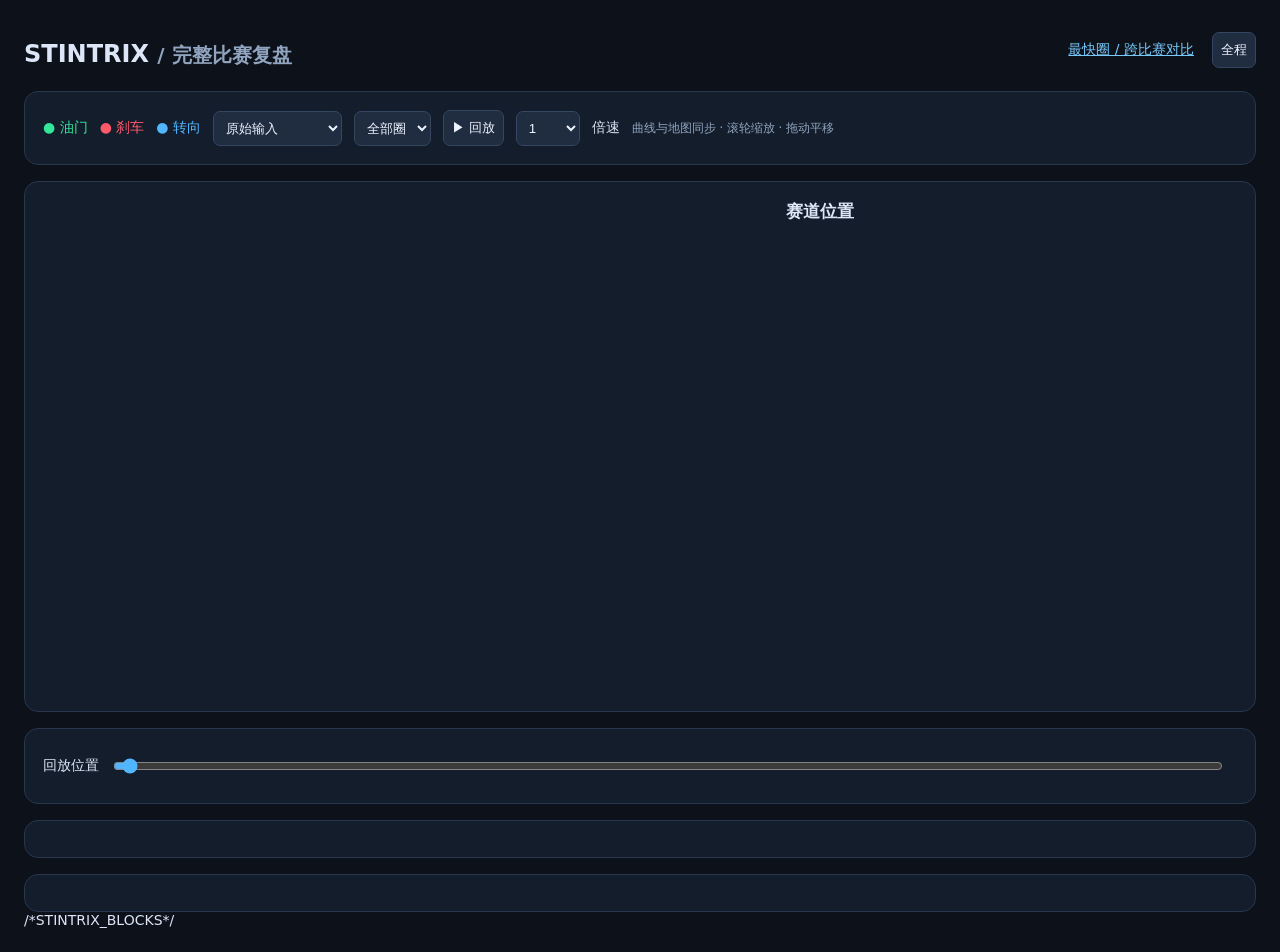
<file: src/report.html>
<!doctype html><html lang="zh-CN"><meta charset="utf-8"><meta name="viewport" content="width=device-width,initial-scale=1"><title>Stintrix · Session review</title>
<script>/*INTERFACE_THEME_JS*/</script>
<style>*{box-sizing:border-box}body{background:#0c111a;color:#dce6f7;font:14px system-ui;margin:24px}header{display:flex;justify-content:space-between;align-items:center;gap:16px}h1{font-size:24px;margin-bottom:6px}h2{font-size:17px;margin:0 0 8px}small,#meta,.muted{color:#91a4bf}button,select,input{accent-color:#52b5ff;background:#202c40;color:#eef4ff;border:1px solid #344660;padding:8px;border-radius:7px}button{cursor:pointer}section{background:#131d2b;padding:18px;border:1px solid #28374b;border-radius:14px;margin-top:16px}.tools{display:flex;gap:12px;align-items:center;flex-wrap:wrap}.review-grid{display:grid;grid-template-columns:minmax(0,1.6fr) minmax(300px,1fr);gap:22px}canvas{width:100%;height:470px;display:block;touch-action:none}#track-map{height:360px}#map-source{line-height:1.7;font-size:12px;margin-top:12px;min-height:42px}#map-readout{line-height:1.8;min-height:42px}input[type=range]{flex:1;min-width:180px}#readout{font-variant-numeric:tabular-nums;white-space:pre-wrap;line-height:1.8}.green{color:#34e59a}.red{color:#ff596b}.blue{color:#52b5ff}a{color:#78c9fa}@media(max-width:1000px){.review-grid{grid-template-columns:1fr}header{display:block}body{margin:12px}}</style>
<header><div><h1>STINTRIX <small>/ 完整比赛复盘</small></h1><div id="meta"></div></div><div><a href="fastest_lap.html" style="margin-right:18px">最快圈 / 跨比赛对比</a><button onclick="reset()">全程</button></div></header>
<section class="tools"><span class="green">● 油门</span><span class="red">● 刹车</span><span class="blue">● 转向</span><select id="channel"><option value="raw">原始输入</option><option value="filtered">游戏过滤后输入</option></select><select id="lap"><option value="all">全部圈</option></select><button id="play">▶ 回放</button><select id="speed"><option>0.25</option><option>0.5</option><option selected>1</option><option>2</option><option>4</option></select><span>倍速</span><small>曲线与地图同步 · 滚轮缩放 · 拖动平移</small></section>
<section class="review-grid"><div><canvas id="plot"></canvas><div id="readout"></div></div><aside><h2>赛道位置</h2><p id="map-mode" class="muted"></p><canvas id="track-map" aria-label="车辆在赛道上的位置回放"></canvas><div id="map-readout"></div><div id="map-source" class="muted"></div></aside></section>
<section class="tools"><span>回放位置</span><input id="seek" type="range" min="0" max="1" step="0.001" value="0"><span id="position"></span></section>
<section id="vehicle-panel"></section>
<section id="endurance-panel"></section>
<section id="native-panel" hidden><h2>官方日志附加遥测</h2><div class="tools"><select id="native-channel" aria-label="官方日志附加遥测通道"></select><small>保留原通道频率 · 四轮顺序 FL / FR / RL / RR · 与回放时间同步</small></div><canvas id="native-plot" style="height:190px"></canvas><div id="native-readout" class="muted"></div></section>
<section id="analysis-panel" hidden><h2>多圈稳定性 / 驾驶动作</h2><p id="stability-summary" class="muted"></p><div style="overflow:auto"><table id="lap-analysis" style="width:100%;border-collapse:collapse;font-variant-numeric:tabular-nums"></table></div><details><summary>各弯稳定性（最近最多五圈）</summary><p class="muted">使用限量摘要估算：精细输入请查看完整曲线。明确条件不同的圈排除；交通需人工标记。</p><div style="overflow:auto"><table id="corner-stability" style="width:100%;border-collapse:collapse"></table></div></details></section>
/*STINTRIX_BLOCKS*/
<script type="module" data-stintrix-main>
/*DATA_VIEW_JS*/
/*TRACK_VIEW_JS*/
/*VEHICLE_VIEW_JS*/
/*ENDURANCE_VIEW_JS*/
const session=/*SESSION_DATA*/null;
const rows=await StintrixData.tableBlock('stintrix-inputs',13);
const $=s=>document.querySelector(s),meta=$('#meta'),canvas=$('#plot'),ctx=canvas.getContext('2d'),readout=$('#readout'),back=document.createElement('canvas'),bg=back.getContext('2d');
meta.textContent=`${session.meta.track} · ${session.meta.driver} · ${session.meta.vehicle} · ${rows.length.toLocaleString()} samples · ${session.meta.status} / ${session.meta.end_reason||'in progress'}`;
const duration=rows.length?rows.at(-1)[0]:0;let left=0,right=duration||1,cursor=0,playing=false,drag=null,lastTick=0,backgroundKey='',scopeStart=0,scopeEnd=duration;
const lap=$('#lap'),channel=$('#channel'),seek=$('#seek'),map=new InputScopeTrack.View($('#track-map'),$('#map-mode'),$('#map-source'));
const vehicleView=new InputScopeVehicle.View($('#vehicle-panel'),t=>{cursor=Math.max(scopeStart,Math.min(scopeEnd,t));playing=false;$('#play').textContent='▶ 回放';draw()});
const vehicleBundle=session.vehicle_telemetry?{...session.vehicle_telemetry,data:session.vehicle_telemetry.data.map(r=>[r[0]-(session.vehicle_telemetry.time_origin_s||0),...r.slice(1)])}:null;
vehicleView.setEntries([{id:'session',label:session.meta.vehicle,color:'#69b8ff',bundle:vehicleBundle,duration,stint_laps:session.analysis?.laps||[],length:session.meta.track_length_m||rows.find(r=>r[12]>100)?.[12]||1,distance:t=>rowAt(t)?.[2]||0}]);
const enduranceView=new InputScopeEndurance.View($('#endurance-panel'),vehicleBundle,session.endurance,(t,range)=>{cursor=Math.max(scopeStart,Math.min(scopeEnd,t));if(range&&range[1]>range[0]){left=range[0];right=range[1]}playing=false;$('#play').textContent='▶ 回放';draw()});
const lapNumbers=new Set();for(const r of rows)lapNumbers.add(r[1]);[...lapNumbers].forEach(n=>{const option=document.createElement('option');option.value=n;option.textContent=`Lap ${n}`;lap.append(option)});
let estimatedLength=rows.reduce((m,r)=>Math.max(m,r[2]),0),known=rows.find(r=>r[12]>100)?.[12];const diagram=InputScopeTrack.official(session.meta.track,known||estimatedLength,!known),trackLength=known||diagram?.length_m||estimatedLength||1;
function index(t){let lo=0,hi=rows.length-1;while(lo<hi){const m=(lo+hi)>>1;if(rows[m][0]<t)lo=m+1;else hi=m}return lo}
const distanceKnots=StintrixData.fromRows(3,function*(){let p=null;for(const r of rows){if(!p||r[1]!==p[1]||r[2]>p[2]+.01||r[2]<p[2]-20){p=r;yield [r[0],r[1],r[2]]}}});
function rowAt(t){if(!rows.length||t<rows[0][0]-.05||t>duration+.05)return null;const i=index(t),b=rows[i];if(!i||b[0]===t)return b.slice();const a=rows[i-1],dt=b[0]-a[0];if(dt>1.5)return null;const f=Math.max(0,Math.min(1,(t-a[0])/Math.max(1e-9,dt))),r=a.map((v,k)=>k===1||k===2&&a[1]!==b[1]?a[k]:v===null||b[k]===null?null:v+(b[k]-v)*f);r[0]=t;
 let lo=0,hi=distanceKnots.length-1;while(lo<hi){const m=(lo+hi)>>1;if(distanceKnots[m][0]<t)lo=m+1;else hi=m}if(lo){const p=distanceKnots[lo-1],q=distanceKnots[lo];if(p[1]===q[1]&&p[1]===r[1]&&q[2]>=p[2]&&q[0]-p[0]<2.5)r[2]=p[2]+Math.max(0,Math.min(1,(t-p[0])/(q[0]-p[0])))*(q[2]-p[2])}return r}
function mapEntries(){const points=[];let minX=Infinity,maxX=-Infinity,minZ=Infinity,maxZ=-Infinity;for(const r of rows){if(lap.value!=='all'&&r[1]!==Number(lap.value))continue;if(Number.isFinite(r[10])&&Number.isFinite(r[11])&&(!points.length||r[0]-points.at(-1)[0]>=.02-1e-8)){points.push([r[0],r[2],r[10],r[11]]);minX=Math.min(minX,r[10]);maxX=Math.max(maxX,r[10]);minZ=Math.min(minZ,r[11]);maxZ=Math.max(maxZ,r[11])}}const valid=points.length>=3&&Math.max(maxX-minX,maxZ-minZ)>10;map.setEntries([{id:'player',title:'玩家车辆',color:'#69b8ff',length:trackLength,duration:duration,startLabel:Math.abs(points[0]?.[1]||0)<5?'S/F':'记录起点',points:valid?points:[],coordinateSource:session.meta.position_source||'recorded_world_xz'}],session.meta.track,trackLength)}
map.onSeekDistance=(d,time)=>{const current=rowAt(cursor),number=lap.value==='all'?current?.[1]:Number(lap.value),candidates=rows.filter(r=>r[1]===number);if(!candidates.length)return;let target=candidates.reduce((a,b)=>Math.abs(b[2]-d)<Math.abs(a[2]-d)?b:a);if(map.route&&Number.isFinite(time)&&rowAt(time)?.[1]===number)target=rowAt(time);cursor=Math.max(scopeStart,Math.min(scopeEnd,target[0]));playing=false;$('#play').textContent='▶ 回放';draw()};
const native=session.native_channels,nativeCanvas=$('#native-plot'),nativeCtx=nativeCanvas.getContext('2d'),nativeSelect=$('#native-channel'),nativeBack=document.createElement('canvas'),nativeBg=nativeBack.getContext('2d');let nativeCacheKey='';
if(native?.channels&&Object.keys(native.channels).length){$('#native-panel').hidden=false;for(const name of Object.keys(native.channels)){const o=document.createElement('option');o.value=name;o.textContent=name+' / '+native.channels[name].unit;nativeSelect.append(o)}if(native.channels['Fuel Level'])nativeSelect.value='Fuel Level'}
function nativeTime(series,r){return r[0]-(series.event?native.event_offset_s||0:0)+(session.native_time_offset_s||0)}
function drawNative(){if($('#native-panel').hidden)return;const series=native.channels[nativeSelect.value],data=series.data,w=Math.max(260,nativeCanvas.clientWidth),h=190,dpr=devicePixelRatio||1;const key=[globalThis.StintrixTheme?.mode||'dark',nativeSelect.value,w,dpr,left,right].join('|');if(key!==nativeCacheKey){nativeCacheKey=key;nativeCanvas.width=nativeBack.width=w*dpr;nativeCanvas.height=nativeBack.height=h*dpr;nativeBg.setTransform(dpr,0,0,dpr,0,0);nativeBg.fillStyle=(globalThis.StintrixTheme?.color('CARD')||'#131d2b');nativeBg.fillRect(0,0,w,h);if(!data.length){$('#native-readout').textContent='该通道没有采样';return}let low=Infinity,high=-Infinity;for(const r of data){const t=nativeTime(series,r);if(t>=left&&t<=right)for(const v of r.slice(1)){low=Math.min(low,v);high=Math.max(high,v)}}if(!Number.isFinite(low)){low=0;high=1}const span=Math.max(1e-6,high-low),colors=['#69b8ff','#ffb86b','#c99aff','#67e3bc'];let last=null;
 for(let k=1;k<data[0].length;k++){nativeBg.strokeStyle=colors[(k-1)%4];nativeBg.lineWidth=1.5;nativeBg.beginPath();last=null;for(const r of data){const t=nativeTime(series,r);if(t<left-1||t>right+1)continue;const x=45+(t-left)/(right-left)*(w-60),y=h-25-(r[k]-low)/span*(h-50);if(last===null||!series.event&&t-last.t>Math.max(.2,3/Math.max(1,series.frequency_hz)))nativeBg.moveTo(x,y);else{if(series.event)nativeBg.lineTo(x,last.y);nativeBg.lineTo(x,y)}last={t,y}}if(series.event&&last)nativeBg.lineTo(w-15,last.y);nativeBg.stroke()}
 nativeBg.fillStyle=(globalThis.StintrixTheme?.color('MUTED')||'#91a4bf');nativeBg.font='12px system-ui';nativeBg.fillText(high.toFixed(2),2,18);nativeBg.fillText(low.toFixed(2),2,h-22);
}nativeCtx.setTransform(1,0,0,1,0,0);nativeCtx.drawImage(nativeBack,0,0);nativeCtx.setTransform(dpr,0,0,dpr,0,0);let current=null;
 const x=45+(cursor-left)/(right-left)*(w-60);nativeCtx.strokeStyle=(globalThis.StintrixTheme?.color('FG')||'#eef4ff')+'88';nativeCtx.beginPath();nativeCtx.moveTo(x,10);nativeCtx.lineTo(x,h-20);nativeCtx.stroke();
 let lo=0,hi=data.length;while(lo<hi){const m=(lo+hi)>>1;if(nativeTime(series,data[m])<=cursor)lo=m+1;else hi=m}if(lo){const a=data[lo-1],b=data[lo],ta=nativeTime(series,a);if(series.event)current=a.slice(1);else if(b&&nativeTime(series,b)-ta<=Math.max(.2,3/Math.max(1,series.frequency_hz))){const f=(cursor-ta)/(nativeTime(series,b)-ta);current=a.slice(1).map((v,k)=>v+(b[k+1]-v)*f)}else if(cursor-ta<=1/Math.max(1,series.frequency_hz)+1e-7)current=a.slice(1)}$('#native-readout').textContent=cursor.toFixed(3)+' s · '+nativeSelect.value+' · '+(current?current.map((v,i)=>(current.length>1?['FL','FR','RL','RR'][i]+' ':'')+v.toFixed(3)).join(' / ')+' '+series.unit:'此时无连续采样');
}
nativeSelect.onchange=drawNative;nativeCanvas.onpointermove=e=>{playing=false;$('#play').textContent='▶ 回放';cursor=Math.max(scopeStart,Math.min(scopeEnd,left+(e.offsetX-45)/(nativeCanvas.clientWidth-60)*(right-left)));draw()};
function analyzeUI(){const a=session.analysis;if(!a?.laps?.length)return;$('#analysis-panel').hidden=false;const stats=a.recent_stability;
 $('#stability-summary').textContent='最近兼容完整圈 '+stats.count+' 圈 · 中位 '+(stats.median?.toFixed(3)||'—')+' s · 圈速标准差 '+(stats.std?.toFixed(3)||'—')+' s · 稳定参考 '+(a.stable_reference_file?'已保存实际中位附近的一圈':'不足三圈，未生成')+'。条件缺失不代表相同。';
 const table=$('#lap-analysis');table.replaceChildren();const head=document.createElement('tr');for(const text of ['圈号 / 用时','松刹 %/s','转向修正','收油次数','原始/过滤差值 油/刹/方向','ABS / TC 介入 s']){const th=document.createElement('th');th.textContent=text;th.style.cssText='text-align:left;padding:10px;border-bottom:1px solid #344660';head.append(th)}table.append(head);
 for(const item of a.laps){const action=item.action[channel.value],tr=document.createElement('tr');tr.style.cursor='pointer';tr.onclick=()=>{lap.value=String(item.number);lap.dispatchEvent(new Event('change'))};for(const text of [item.number+' / '+item.time_s.toFixed(3)+'s',action.brake_release_pct_s?.toFixed(1)||'—',action.steering_corrections,action.throttle_lifts,item.action.input_difference_pct.map(v=>v.toFixed(1)+'%').join(' / '),[item.action.abs_active_s,item.action.tc_active_s].map(v=>v===null?'—':v.toFixed(2)).join(' / ')]){const td=document.createElement('td');td.textContent=text;td.style.cssText='padding:10px;border-bottom:1px solid #27374c';tr.append(td)}table.append(tr)}
 const complete=a.laps.at(-1),recent=a.laps.slice(-5).filter(v=>{const rules={fuel_l:2,tyre_compound:0,track_temp_c:5,wetness:.1,tc_level:0,abs_level:0};return Object.entries(rules).every(([k,t])=>v.conditions[k]==null||complete.conditions[k]==null||Math.abs(v.conditions[k]-complete.conditions[k])<=t)});
 const monotonic=StintrixData.fromRows(4,function*(){let distance=-Infinity;for(const r of rows)if(r[0]>=complete.start_time_s&&r[0]<complete.end_time_s&&Number.isFinite(r[10])&&Number.isFinite(r[11])&&r[2]>=distance){distance=r[2];yield [r[0]-complete.start_time_s,r[2],r[10],r[11]]}});
 const corners=InputScopeLab.corners({lap:{track_length_m:trackLength},trajectory:{points:monotonic}},InputScopeTrack.official(session.meta.track,trackLength));const ct=$('#corner-stability');ct.replaceChildren();const header=document.createElement('tr');for(const text of ['弯段','制动点 σ m','最低速度 σ km/h','全油恢复 σ m','区间耗时 σ s']){const th=document.createElement('th');th.textContent=text;th.style.cssText='padding:10px;text-align:left';header.append(th)}ct.append(header);
 const deviation=values=>{values=values.filter(Number.isFinite);if(values.length<2)return '—';const avg=values.reduce((a,b)=>a+b)/values.length;return Math.sqrt(values.reduce((s,v)=>s+(v-avg)**2,0)/values.length).toFixed(2)};
 for(const c of corners){const values=recent.map(v=>InputScopeLab.measure(v,c,(lap,d)=>InputScopeLab.lerp(lap.profile,d),channel.value==='raw'?2:4));const tr=document.createElement('tr');for(const text of [c.name,deviation(values.map(v=>v.brake)),deviation(values.map(v=>v.minimum)),deviation(values.map(v=>v.full)),deviation(values.map(v=>v.time))]){const td=document.createElement('td');td.textContent=text;td.style.padding='10px';tr.append(td)}ct.append(tr)}
}
function reset(){scopeStart=rows[0]?.[0]||0;left=scopeStart;right=Math.max(left+.01,duration);scopeEnd=duration;cursor=scopeStart;playing=false;$('#play').textContent='▶ 回放';lap.value='all';seek.min=scopeStart;seek.max=Math.max(scopeStart+.001,duration);mapEntries();draw()}
function drawBackground(){const dpr=devicePixelRatio||1,w=Math.max(260,canvas.clientWidth),h=470,key=[globalThis.StintrixTheme?.mode||'dark',w,dpr,left,right,channel.value].join('|');if(key===backgroundKey)return;backgroundKey=key;canvas.width=back.width=Math.round(w*dpr);canvas.height=back.height=h*dpr;bg.setTransform(dpr,0,0,dpr,0,0);bg.fillStyle=(globalThis.StintrixTheme?.color('CARD')||'#131d2b');bg.fillRect(0,0,w,h);const x0=58,x1=w-18,offset=channel.value==='raw'?3:6,begin=index(left),end=index(right)+1;
 for(let k=0;k<3;k++){const y0=22+k*145,y1=y0+102;bg.fillStyle=['GREEN','RED','BLUE'].map((v,i)=>globalThis.StintrixTheme?.color(v)||['#34e59a','#ff596b','#52b5ff'][i])[k];bg.fillText(['THROTTLE 0—100%','BRAKE 0—100%','STEERING −100—+100%'][k],x0,y0-7);for(let g=0;g<=4;g++){const y=y0+g*(y1-y0)/4;bg.strokeStyle=(globalThis.StintrixTheme?.color('EDGE')||'#293851');bg.beginPath();bg.moveTo(x0,y);bg.lineTo(x1,y);bg.stroke()}
 bg.strokeStyle=['GREEN','RED','BLUE'].map((v,i)=>globalThis.StintrixTheme?.color(v)||['#34e59a','#ff596b','#52b5ff'][i])[k];bg.lineWidth=1.7;bg.beginPath();let started=false,last=-Infinity;
 for(let i=begin;i<Math.min(rows.length,end);){let j=i,min=Infinity,max=-Infinity;const bucket=Math.floor((rows[i][0]-left)/(right-left)*(x1-x0));while(j<Math.min(rows.length,end)&&Math.floor((rows[j][0]-left)/(right-left)*(x1-x0))===bucket){min=Math.min(min,rows[j][offset+k]);max=Math.max(max,rows[j][offset+k]);j++}const x=x0+bucket,y=v=>y1-(k===2?(v+1)/2:v)*(y1-y0);if(!started||rows[i][0]-last>1.5){bg.moveTo(x,y(min));started=true}else bg.lineTo(x,y(min));bg.lineTo(x,y(max));last=rows[j-1][0];i=j}bg.stroke();bg.fillStyle=(globalThis.StintrixTheme?.color('MUTED')||'#91a4bf');for(let g=0;g<6;g++)bg.fillText((left+(right-left)*g/5).toFixed(1)+'s',x0+(x1-x0)*g/5-12,y1+18)} }
function draw(){drawBackground();ctx.setTransform(1,0,0,1,0,0);ctx.drawImage(back,0,0);const dpr=devicePixelRatio||1,w=canvas.clientWidth;ctx.setTransform(dpr,0,0,dpr,0,0);if(cursor>=left&&cursor<=right){const x=58+(cursor-left)/(right-left)*(w-76);ctx.strokeStyle=(globalThis.StintrixTheme?.color('FG')||'#eef4ff')+'88';ctx.beginPath();ctx.moveTo(x,18);ctx.lineTo(x,414);ctx.stroke()}
 const r=rowAt(cursor),offset=channel.value==='raw'?3:6;if(r){readout.textContent=`${cursor.toFixed(3)} s · Lap ${r[1]} · ${r[2].toFixed(1)} m · ${r[9].toFixed(1)} km/h\n油门 ${(r[offset]*100).toFixed(1)}%   刹车 ${(r[offset+1]*100).toFixed(1)}%   转向 ${(r[offset+2]*100).toFixed(1)}%`;const states=map.draw([{id:'player',t:cursor,d:r[2]}]);$('#map-readout').textContent=`第 ${r[1]} 圈 · ${r[2].toFixed(1)} / ${trackLength.toFixed(0)} m · ${r[9].toFixed(1)} km/h · ${states[0]?.kind==='recorded'?'实测坐标':states[0]?.kind==='unknown'?'位置不可用（缺口 / 起点前）':'估算位置'}`}
 else{readout.textContent='此时没有连续遥测，暂停显示采样值。';map.draw([]);$('#map-readout').textContent='遥测缺口：不插值猜测车辆位置。'}drawNative();vehicleView.draw(cursor,[left,right]);enduranceView.draw(cursor,[left,right]);seek.value=cursor;$('#position').textContent=(cursor-scopeStart).toFixed(2)+' / '+(scopeEnd-scopeStart).toFixed(2)+' s';}
canvas.addEventListener('wheel',e=>{e.preventDefault();const f=Math.max(0,Math.min(1,(e.offsetX-58)/(canvas.clientWidth-76))),t=left+f*(right-left),span=Math.max(.1,Math.min(duration||1,(right-left)*Math.exp(e.deltaY*.0015)));left=Math.max(0,Math.min(Math.max(0,duration-span),t-f*span));right=left+span;draw()},{passive:false});
canvas.onpointerdown=e=>{drag=[e.clientX,left,right];canvas.setPointerCapture(e.pointerId)};canvas.onpointerup=()=>drag=null;
canvas.onpointermove=e=>{if(drag){const shift=(e.clientX-drag[0])/(canvas.clientWidth-76)*(drag[2]-drag[1]);left=Math.max(0,Math.min(Math.max(0,duration-(drag[2]-drag[1])),drag[1]-shift));right=left+drag[2]-drag[1]}else{playing=false;$('#play').textContent='▶ 回放';cursor=Math.max(scopeStart,Math.min(scopeEnd,left+(e.offsetX-58)/(canvas.clientWidth-76)*(right-left)))}draw()};
channel.onchange=()=>{draw();analyzeUI()};lap.onchange=()=>{if(lap.value==='all')reset();else{const subset=rows.filter(r=>r[1]===Number(lap.value));scopeStart=left=subset[0][0];scopeEnd=subset.at(-1)[0];right=Math.max(left+.01,scopeEnd);cursor=left;seek.min=scopeStart;seek.max=Math.max(scopeStart+.001,scopeEnd);playing=false;$('#play').textContent='▶ 回放';mapEntries();draw()}};
seek.oninput=()=>{cursor=Number(seek.value);playing=false;$('#play').textContent='▶ 回放';draw()};$('#play').onclick=()=>{if(!playing&&cursor>=scopeEnd)cursor=scopeStart;playing=!playing;$('#play').textContent=playing?'❚❚ 暂停':'▶ 回放';lastTick=performance.now()};
function tick(now){if(playing){cursor=Math.min(scopeEnd,cursor+Math.min(.25,(now-lastTick)/1000)*Number($('#speed').value));if(cursor>=scopeEnd){playing=false;$('#play').textContent='▶ 回放'}draw()}lastTick=now;requestAnimationFrame(tick)}window.reset=reset;window.onresize=()=>{map.key='';draw()};reset();analyzeUI();requestAnimationFrame(tick);
</script></html>
</file>
